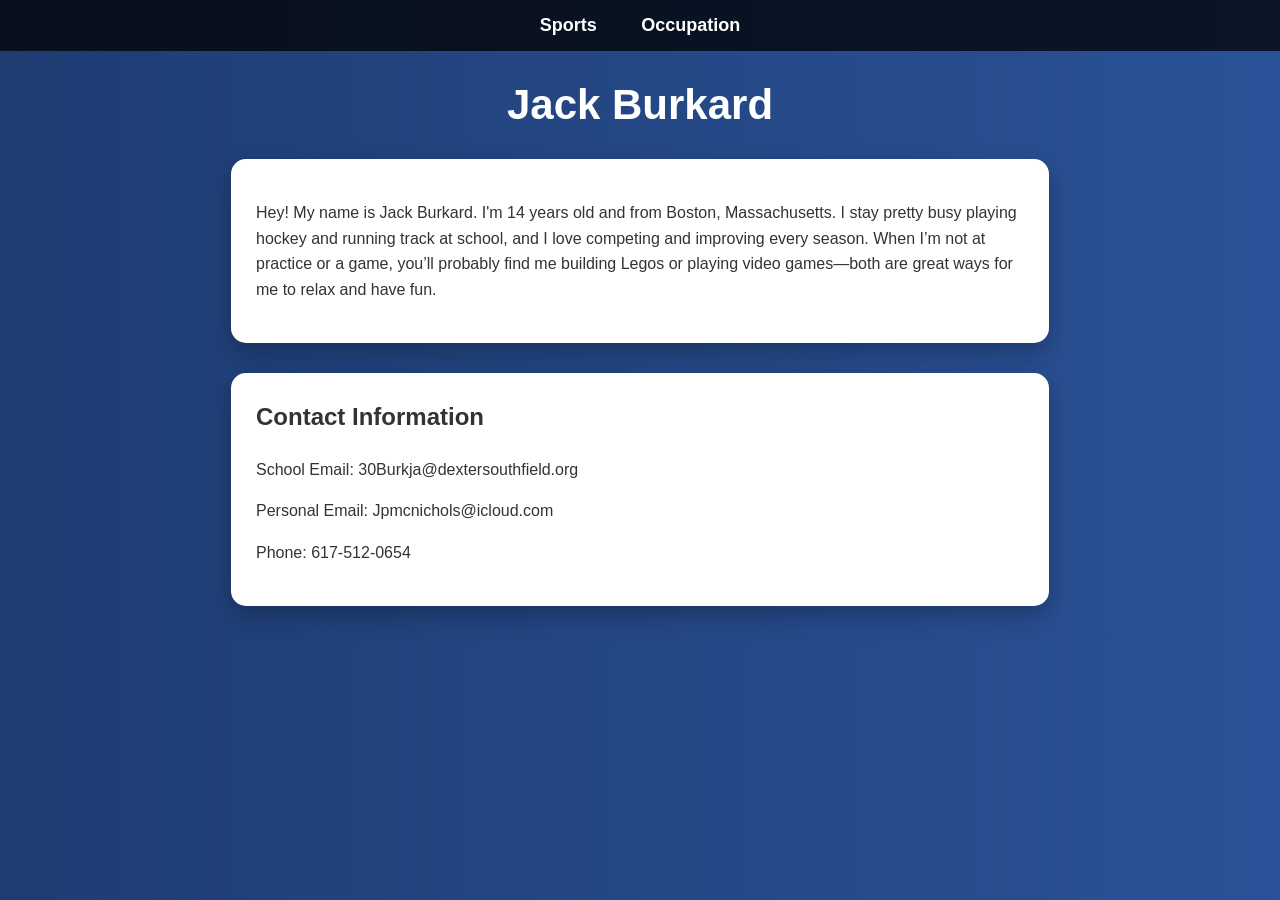
<file: index.html>
<!DOCTYPE html>
<html>
<head>
    <title>Jack Burkard - Home</title>
  <link rel="stylesheet" href="https://cdnjs.cloudflare.com/ajax/libs/font-awesome/6.5.0/css/all.min.css">
    <link rel="stylesheet" href="styles.css">
</head>
<body>

    <nav>
        <a href="sports.html">Sports</a>
        <a href="occupation.html">Occupation</a>
    </nav>

    <h1>Jack Burkard</h1>

  <div class="box">
    <p>
        Hey! My name is Jack Burkard. I'm 14 years old and from Boston, Massachusetts.
        I stay pretty busy playing hockey and running track at school, and I love
        competing and improving every season. When I’m not at practice or a game,
        you’ll probably find me building Legos or playing video games—both are great
        ways for me to relax and have fun.
    </p>
</div>

<div class="box">
    <h2>Contact Information</h2>
    <p>School Email: 30Burkja@dextersouthfield.org</p>
    <p>Personal Email: Jpmcnichols@icloud.com</p>
    <p>Phone: 617-512-0654</p>
</div>

</body>
</html>
</file>
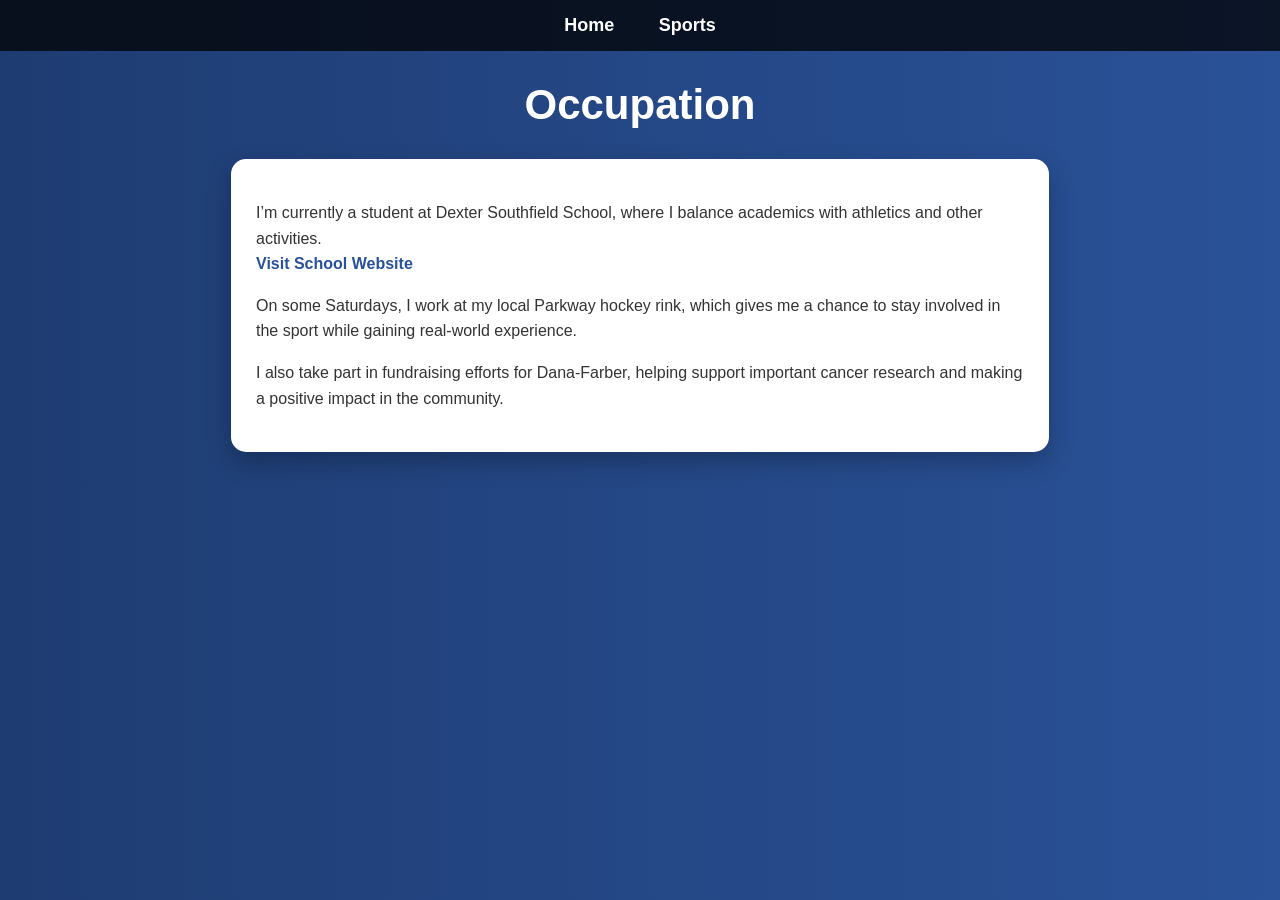
<file: occupation.html>
<!DOCTYPE html>
<html>
<head>
    <title>Jack Burkard - Occupation</title>
    <link rel="stylesheet" href="https://cdnjs.cloudflare.com/ajax/libs/font-awesome/6.5.0/css/all.min.css">
    <link rel="stylesheet" href="styles.css">
</head>
<body>

    <nav>
        <a href="index.html">Home</a>
        <a href="sports.html">Sports</a>
    </nav>

    <h1>Occupation</h1>

    <div class="box">
    <p>
        I’m currently a student at Dexter Southfield School, where I balance academics
        with athletics and other activities.
        <br>
        <a href="https://www.dextersouthfield.org" target="_blank">Visit School Website</a>
    </p>

    <p>
        On some Saturdays, I work at my local Parkway hockey rink, which gives me a
        chance to stay involved in the sport while gaining real-world experience.
    </p>

    <p>
        I also take part in fundraising efforts for Dana-Farber, helping support
        important cancer research and making a positive impact in the community.
    </p>
</div>
</body>
</html>
</file>
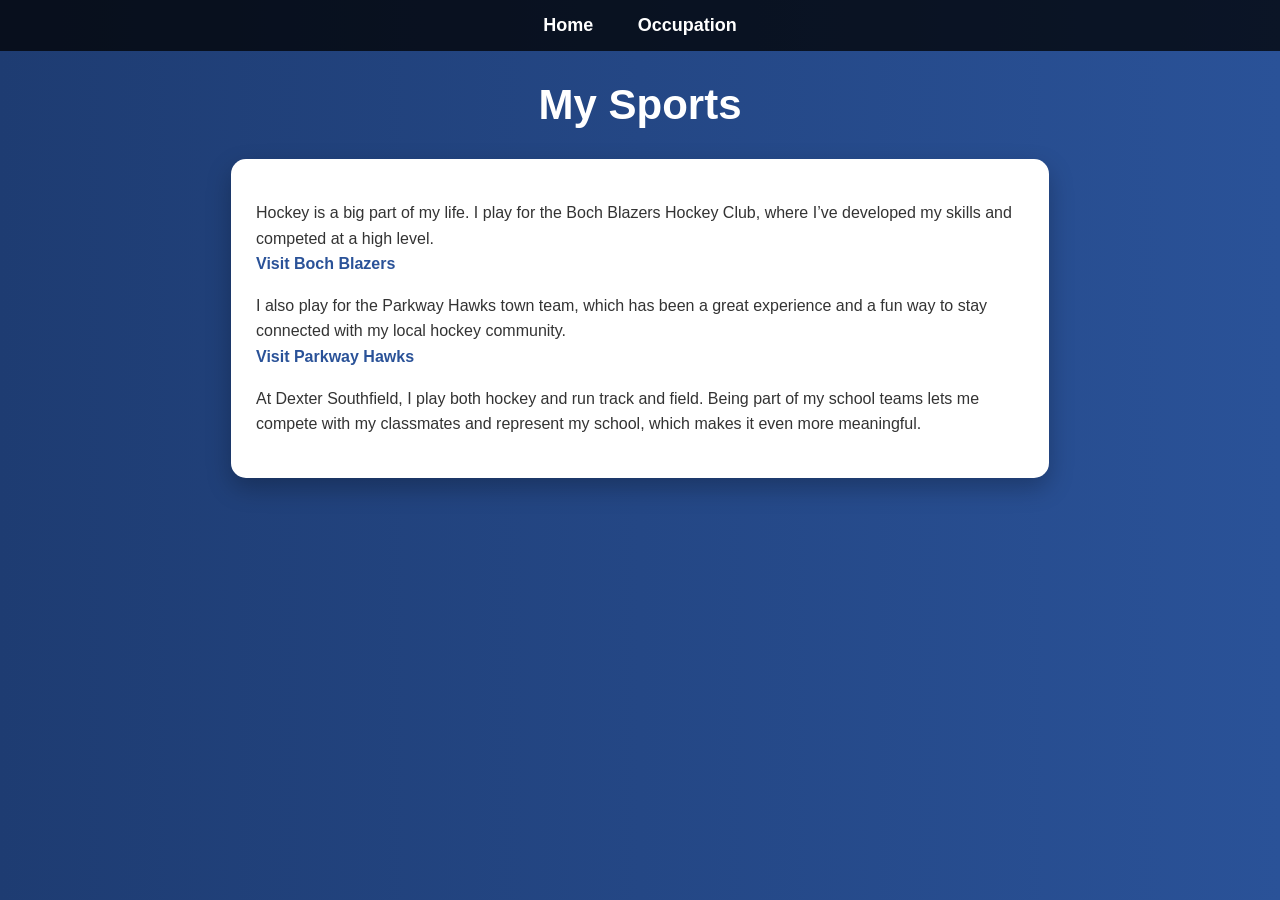
<file: sports.html>
<!DOCTYPE html>
<html>
<head>
    <title>Jack Burkard - Sports</title>
   <link rel="stylesheet" href="https://cdnjs.cloudflare.com/ajax/libs/font-awesome/6.5.0/css/all.min.css">
    <link rel="stylesheet" href="styles.css">
</head>
<body>

    <nav>
        <a href="index.html">Home</a>
        <a href="occupation.html">Occupation</a>
    </nav>

    <h1>My Sports</h1>

    <div class="box">
    <p>
        Hockey is a big part of my life. I play for the Boch Blazers Hockey Club,
        where I’ve developed my skills and competed at a high level.
        <br>
        <a href="https://www.bochblazers.com" target="_blank">Visit Boch Blazers</a>
    </p>

    <p>
        I also play for the Parkway Hawks town team, which has been a great experience
        and a fun way to stay connected with my local hockey community.
        <br>
        <a href="https://www.parkwayyouthhockey.org" target="_blank">Visit Parkway Hawks</a>
    </p>

    <p>
        At Dexter Southfield, I play both hockey and run track and field. Being part
        of my school teams lets me compete with my classmates and represent my school,
        which makes it even more meaningful.
    </p>
</div>
</body>
</html>
</file>
<file: styles.css>
/* General Page Styling */
body {
    font-family: 'Segoe UI', Tahoma, Geneva, Verdana, sans-serif;
    background: linear-gradient(to right, #1e3c72, #2a5298);
    margin: 0;
    padding: 0;
    color: #333;
}

/* Navigation Bar */
nav {
    background-color: rgba(0, 0, 0, 0.75);
    padding: 15px;
    text-align: center;
    position: sticky;
    top: 0;
}

nav a {
    color: white;
    margin: 0 20px;
    text-decoration: none;
    font-size: 18px;
    font-weight: bold;
    transition: 0.3s;
}

nav a:hover {
    color: #00d4ff;
}

/* Page Title */
h1 {
    text-align: center;
    color: white;
    margin-top: 30px;
    font-size: 42px;
}

/* Profile Section */
.profile {
    text-align: center;
    color: white;
    margin-top: 10px;
}

.profile-icon {
    font-size: 80px;
    margin-bottom: 10px;
}

/* Content Boxes */
.box {
    background-color: white;
    margin: 30px auto;
    padding: 25px;
    width: 60%;
    border-radius: 15px;
    box-shadow: 0 10px 25px rgba(0,0,0,0.25);
    text-align: left;
    line-height: 1.6;
    transition: transform 0.2s, box-shadow 0.2s;
}

.box:hover {
    transform: scale(1.03);
    box-shadow: 0 15px 30px rgba(0,0,0,0.35);
}

/* Links inside boxes */
.box a {
    color: #2a5298;
    font-weight: bold;
    text-decoration: none;
}

.box a:hover {
    text-decoration: underline;
}

/* Icons inside boxes */
.box i {
    margin-right: 10px;
    color: #2a5298;
}

/* Section headers */
h2 {
    margin-top: 0;
}

/* Footer */
footer {
    margin-top: 50px;
    padding: 20px;
    text-align: center;
    color: white;
    background-color: rgba(0,0,0,0.6);
    font-size: 14px;
}

/* Small screen support (mobile) */
@media (max-width: 768px) {
    .box {
        width: 85%;
    }

    nav a {
        display: block;
        margin: 10px 0;
    }
}
</file>
